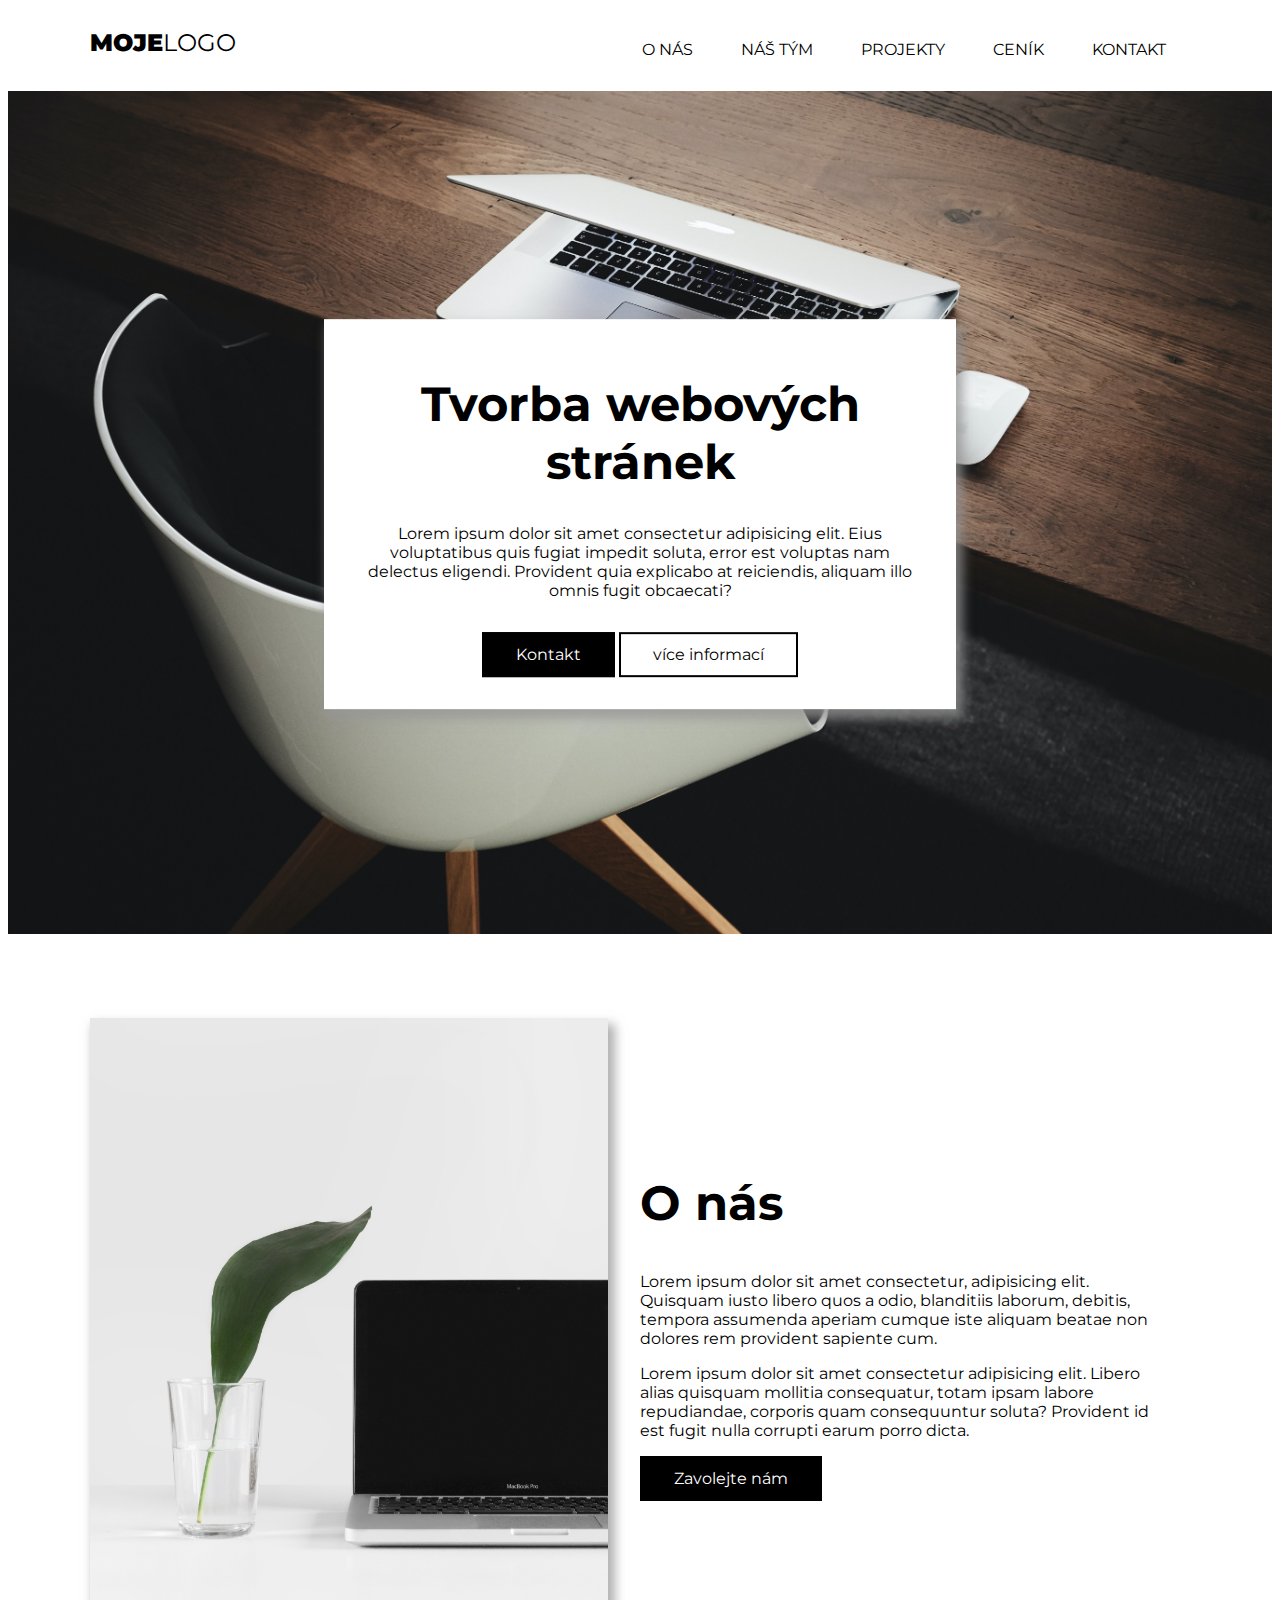
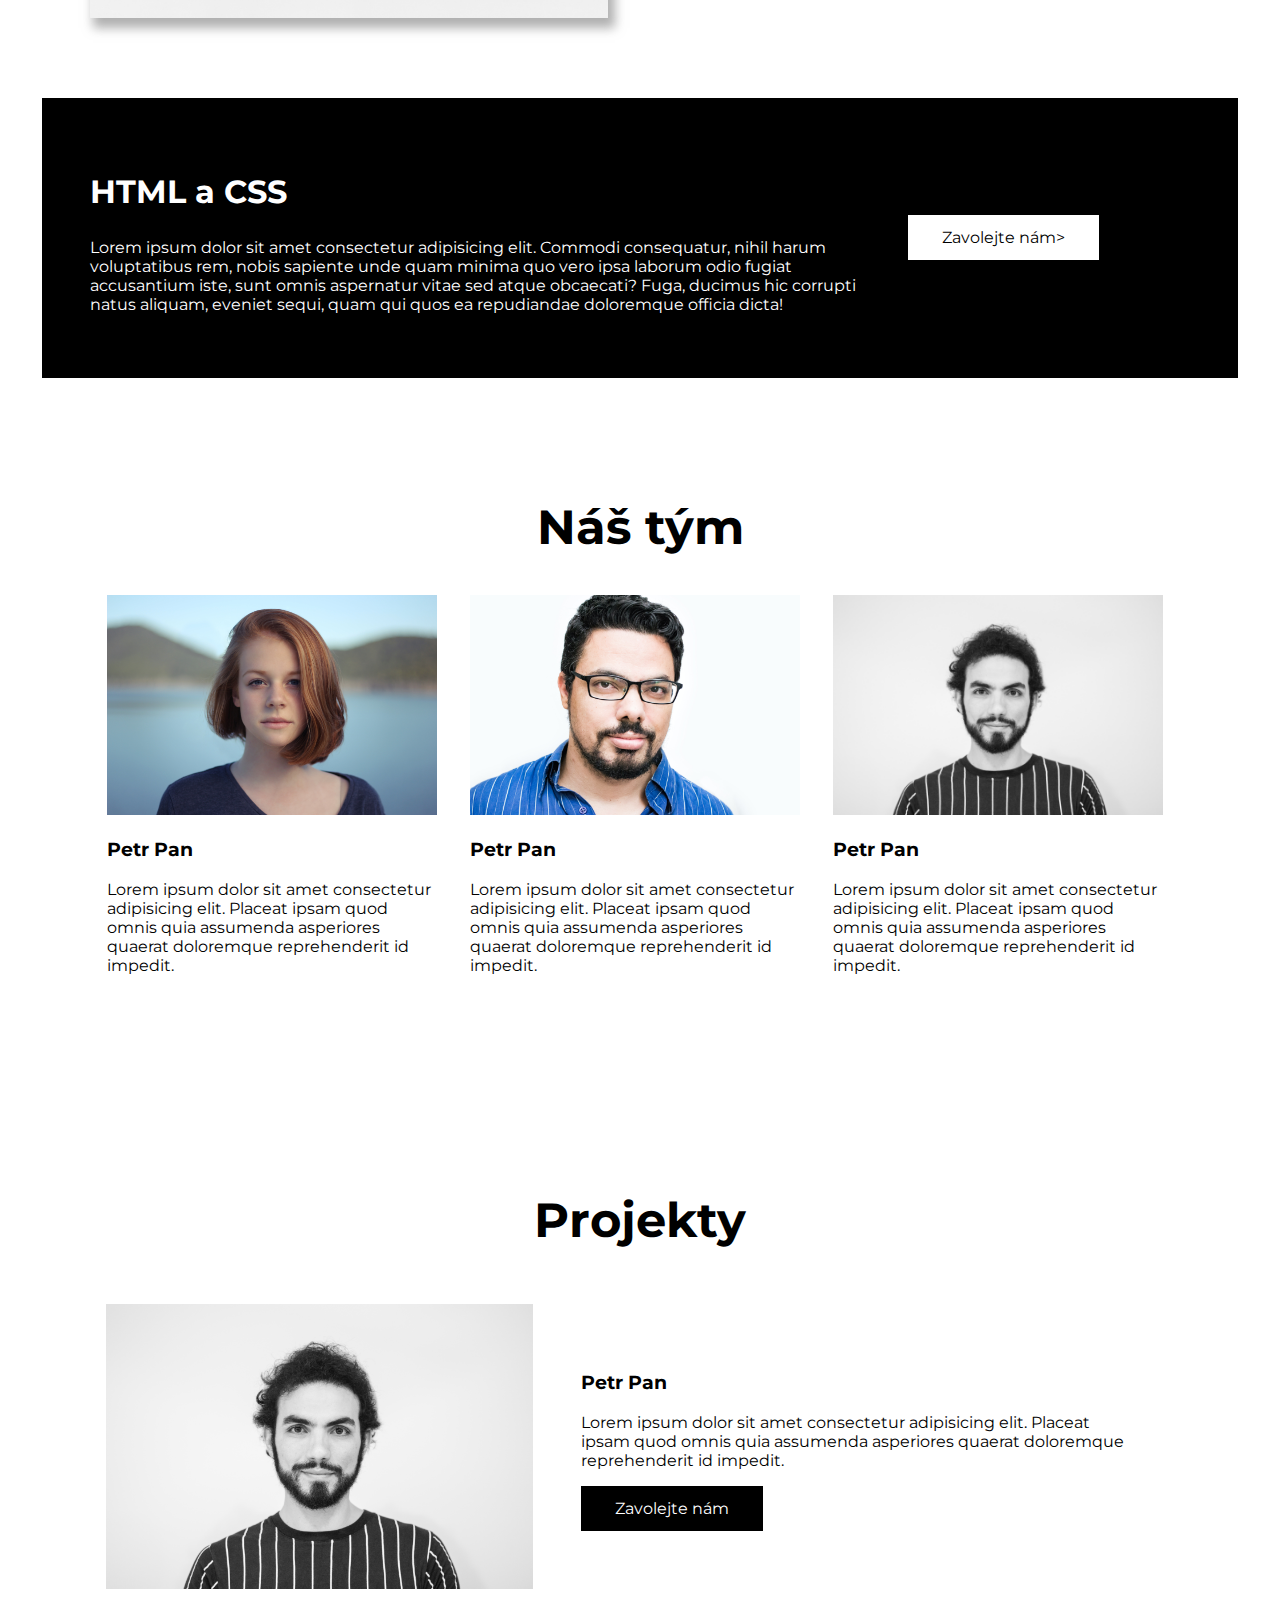
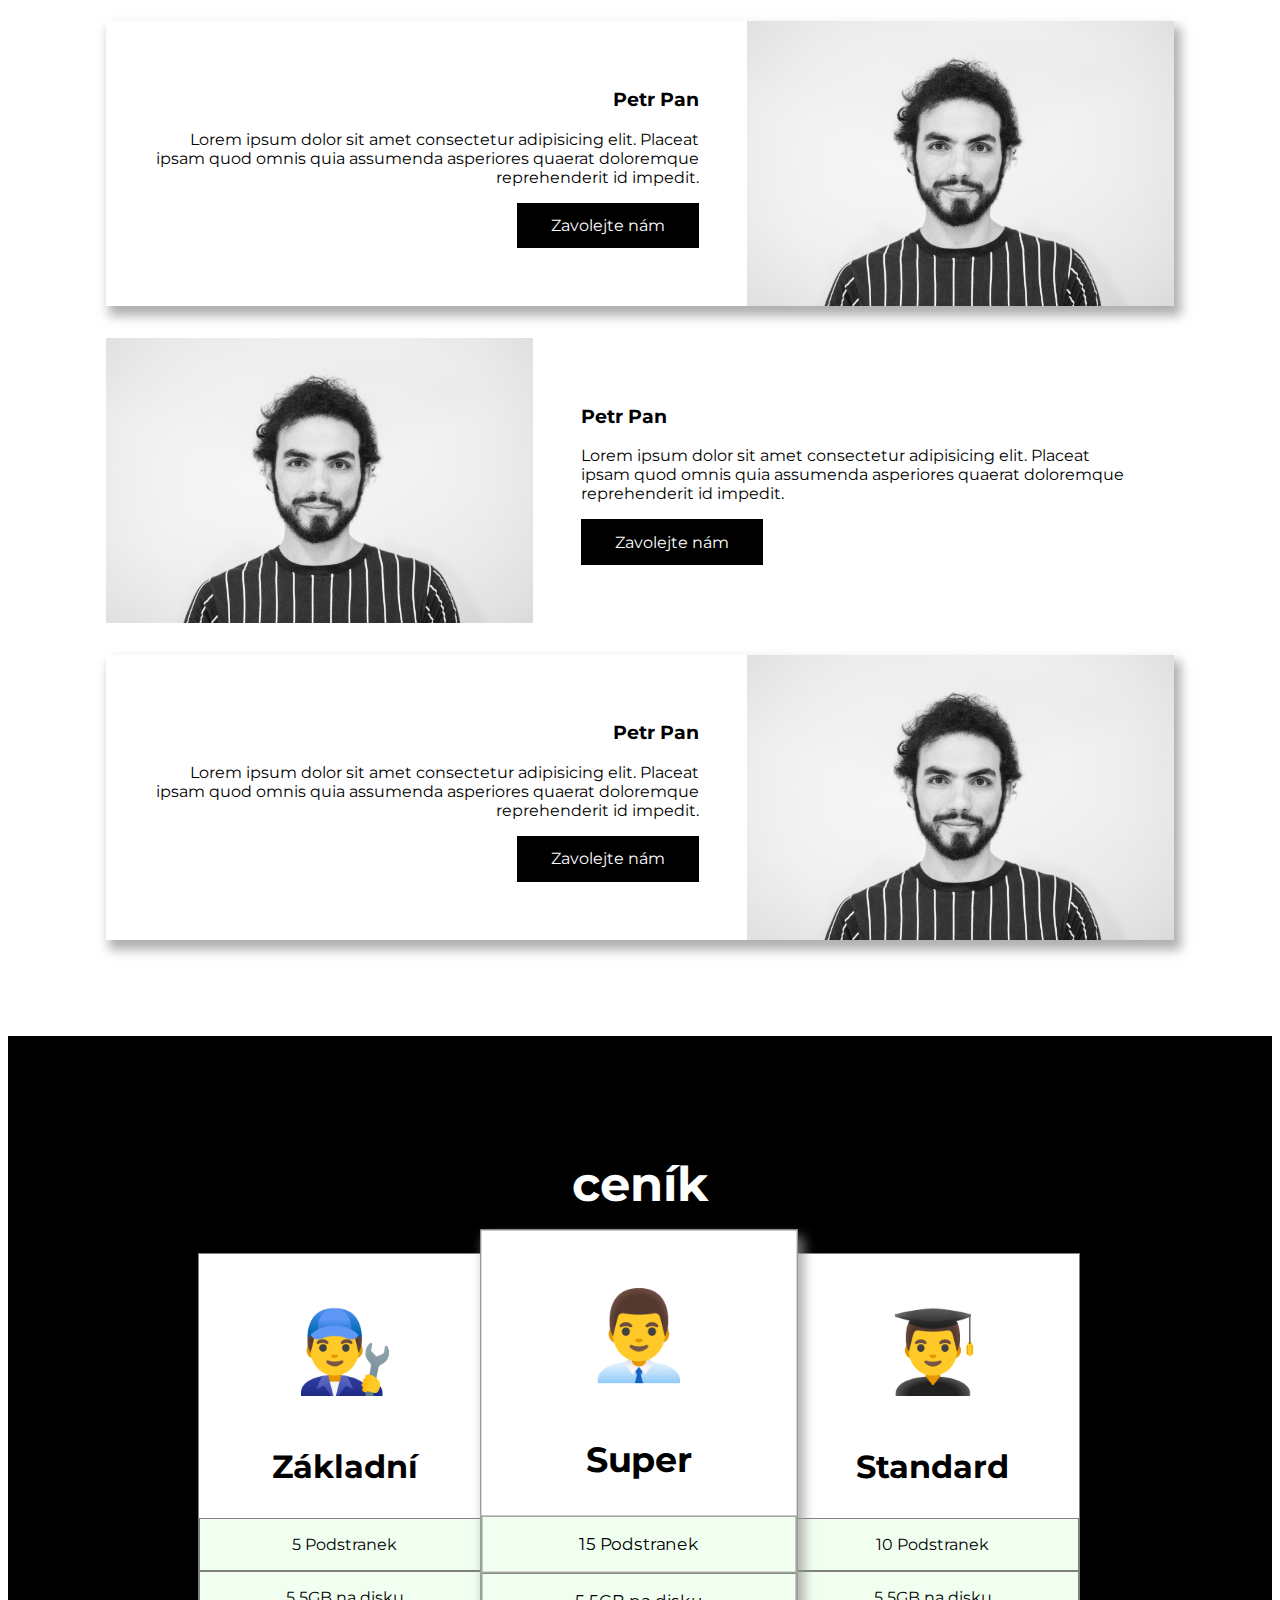
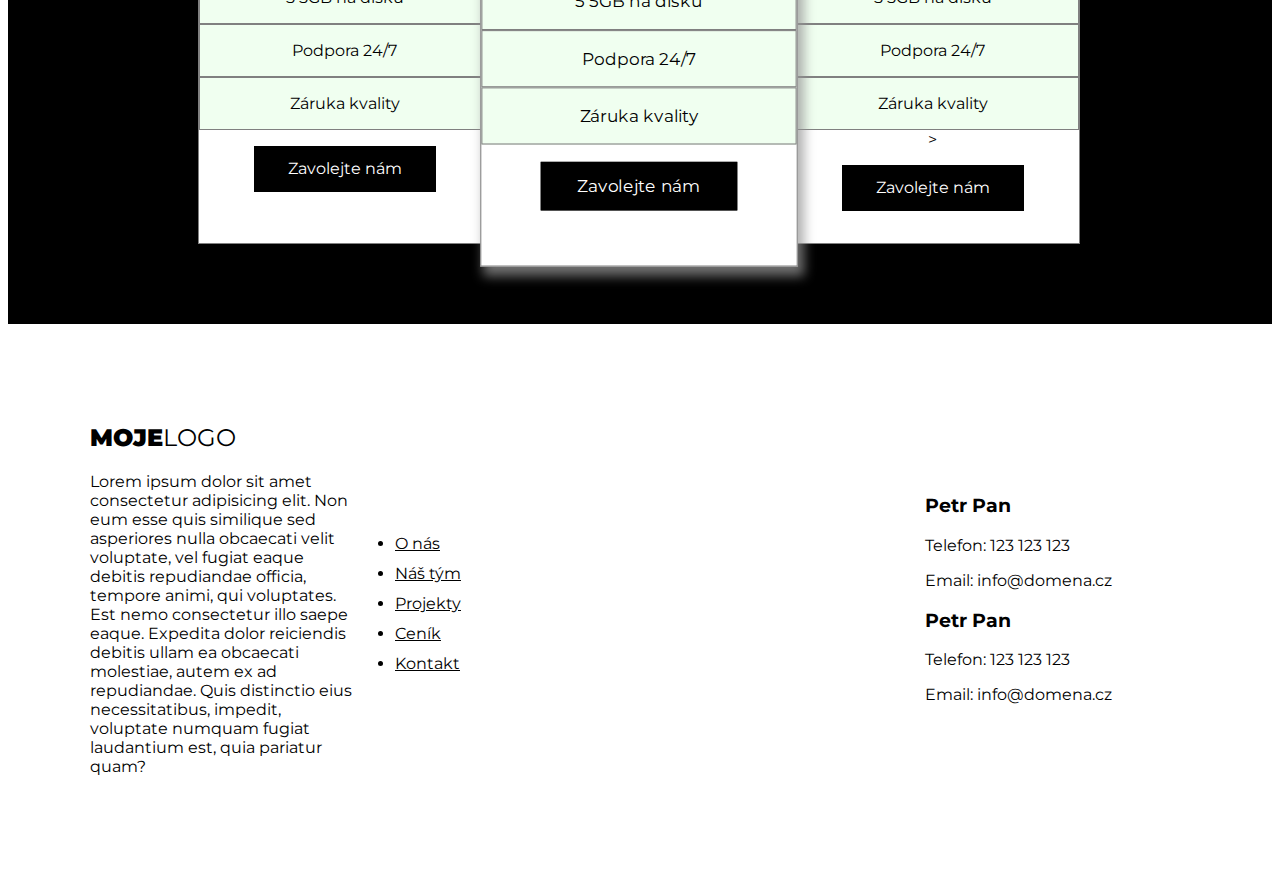
<file: vyhnalek kurz/index.html>
<!DOCTYPE html>

<head>
   
    <title>Vyhnalek kurz</title>
    <link rel="stylesheet" href="style.css"/>
    <link href="https://fonts.googleapis.com/css2?family=Montserrat:ital,wght@0,400;0,900;1,700&display=swap" rel="stylesheet">
    <meta name="viewport" content="width=device-width, initial-scale=1.0">
</head>
<body>
    <nav  class="navigace container ">
      
            <h2 class="logo">Moje<span>Logo</span></h2>
        
        
             <ul>
                 <li><a href="#o-nas">O nás</a></li>
                 <li><a href="#tym">Náš tým</a></li>
                 <li><a href="#projekt">Projekty</a></li>
                 <li><a href="#cenik">Ceník</a></li>
                 <li><a href="#kontakt">Kontakt</a></li>
                 
             </ul>
         </nav>
    <section class="hero">
        <img src="img.jpg"/>
        <div class="hlavnísekce shadow-lg">
            <h1> Tvorba webových stránek</h1>
            <p>Lorem ipsum dolor sit amet consectetur adipisicing elit. Eius voluptatibus quis fugiat impedit soluta, error est voluptas nam delectus eligendi. Provident quia explicabo at reiciendis, aliquam illo omnis fugit obcaecati?</p>
            <div class="tlacitka">
            <button class="btn btn-primary">Kontakt</button>
            <button class="btn btn-outline">více informací</button>
 </div>
</div>

    </section>
    <section id="o-nas" class="o-nas container section-padding">
        <img class="shadow-lg" src="onas.jpg" alt="Kancelář"/>
   
  <article>
      <h2>O nás</h2>
      <p>Lorem ipsum dolor sit amet consectetur, adipisicing elit. Quisquam iusto libero quos a odio, blanditiis laborum, debitis, tempora assumenda aperiam cumque iste aliquam beatae non dolores rem provident sapiente cum.</p>
      <p>Lorem ipsum dolor sit amet consectetur adipisicing elit. Libero alias quisquam mollitia consequatur, totam ipsam labore repudiandae, corporis quam consequuntur soluta? Provident id est fugit nulla corrupti earum porro dicta.</p>
      <button class="btn btn-primary">Zavolejte nám</button>
  </article>
    </section>  
    <section class="call-to-action container">
        <div class="call-to-action-text">
                <h2>
                    HTML a CSS
                </h2>
                <p>Lorem ipsum dolor sit amet consectetur adipisicing elit. Commodi consequatur, nihil harum voluptatibus rem, nobis sapiente unde quam minima quo vero ipsa laborum odio fugiat accusantium iste, sunt omnis aspernatur vitae sed atque obcaecati? Fuga, ducimus hic corrupti natus aliquam, eveniet sequi, quam qui quos ea repudiandae doloremque officia dicta!</p>
            </div>
            
            <div>
                <button class="btn btn-secondary">Zavolejte nám> </button></div>
        </div>
        

    </section>
    <section id="tym" class="tym container  section-padding">
        <h2>Náš tým</h2>
        <div class="row">
            <article class="clentymu">
                
                <img src="divka.jpg"/>
                <h3> Petr Pan</h3>
                <p> Lorem ipsum dolor sit amet consectetur adipisicing elit. Placeat ipsam quod omnis quia assumenda asperiores quaerat doloremque reprehenderit id impedit.</p>
            </article>
            <article class="clentymu">
                
                <img src="mistoholky.jpg"/>
                <h3> Petr Pan</h3>
                <p> Lorem ipsum dolor sit amet consectetur adipisicing elit. Placeat ipsam quod omnis quia assumenda asperiores quaerat doloremque reprehenderit id impedit.</p>
            </article>
            <article class="clentymu">
                
                <img src="petr.jpg"/>
                <h3> Petr Pan</h3>
                <p> Lorem ipsum dolor sit amet consectetur adipisicing elit. Placeat ipsam quod omnis quia assumenda asperiores quaerat doloremque reprehenderit id impedit.</p>
            </article>
        </div>
    </div>
    </section>
   
   
   
    <section id="projekty" class="projekty container  section-padding">
        <h2>Projekty</h2>
        <div class="row">
            <article class="projekt">
                
                <img src="petr.jpg"/>
                <div class="projekt-text">
                    <h3> Petr Pan</h3>
                    <p> Lorem ipsum dolor sit amet consectetur adipisicing elit. Placeat ipsam quod omnis quia assumenda asperiores quaerat doloremque reprehenderit id impedit.</p>
                    
                    
                    <button class="btn btn-primary">Zavolejte nám</button>
                </div>
             

           
            </article>
           
            <article class="projekt shadow-lg">
                
                
                <div class="projekt-text align-right">
                    <h3> Petr Pan</h3>
                    <p> Lorem ipsum dolor sit amet consectetur adipisicing elit. Placeat ipsam quod omnis quia assumenda asperiores quaerat doloremque reprehenderit id impedit.</p>
                    
                    
                    <button class="btn btn-primary">Zavolejte nám</button>
                </div>
                <img src="petr.jpg"/>
                

           
            </article>

            <article class="projekt">
                
                <img src="petr.jpg"/>
                <div class="projekt-text">
                    <h3> Petr Pan</h3>
                    <p> Lorem ipsum dolor sit amet consectetur adipisicing elit. Placeat ipsam quod omnis quia assumenda asperiores quaerat doloremque reprehenderit id impedit.</p>
                    
                    
                    <button class="btn btn-primary">Zavolejte nám</button>
                </div>
             

           
            </article>
           
            <article class="projekt shadow-lg">
                
                
                <div class="projekt-text align-right">
                    <h3> Petr Pan</h3>
                    <p> Lorem ipsum dolor sit amet consectetur adipisicing elit. Placeat ipsam quod omnis quia assumenda asperiores quaerat doloremque reprehenderit id impedit.</p>
                    
                    
                    <button class="btn btn-primary">Zavolejte nám</button>
                </div>
                <img src="petr.jpg"/>
                

           
            </article>
           
    </div>
    
</section>
  
<section id="cenik" class="cenik section-padding ">
      <h2>ceník</h2>
      <div class="row">
       
        <article class="cenik-plan">
            
            <div class="ikona">
                <p>👨‍🔧</p>
            </div>
            <h3> Základní </h3>
            <ul>
                <li>5 Podstranek</li>
                <li>5 5GB na disku</li>
                <li>Podpora 24/7</li>
                <li>Záruka kvality</li>
            </ul>
            <button class="btn btn-primary">Zavolejte nám</button>
        </article>
        <article class="cenik-plan nejlepsi-cenik shadow-lg">
            
            <div class="ikona">
                <p>👨‍💼</p>
            </div>
            <h3> Super</h3>
            <ul>
                <li>15 Podstranek</li>
                <li>5 5GB na disku</li>
                <li>Podpora 24/7</li>
                <li>Záruka kvality</li>
            </ul>
            <button class="btn btn-primary">Zavolejte nám</button>
        </article>
        <article class="cenik-plan">
            
            <div class="ikona">
                <p>👨‍🎓</p>
            </div>
            <h3> Standard</h3>
            <ul>
                <li>10 Podstranek</li>
                <li>5 5GB na disku</li>
                <li>Podpora 24/7</li>
                <li>Záruka kvality</li>>
            </ul>
            <button class="btn btn-primary">Zavolejte nám</button>
        </article>
      </div>

  </section>

  <footer id="kontakt" class="section-padding footer container">
      <div class="row">
          <article class="footer-item">
            <h2 class="logo">Moje<span>Logo</span></h2>
        <p> Lorem ipsum dolor sit amet consectetur adipisicing elit. Non eum esse quis similique sed asperiores nulla obcaecati velit voluptate, vel fugiat eaque debitis repudiandae officia, tempore animi, qui voluptates. Est nemo consectetur illo saepe eaque. Expedita dolor reiciendis debitis ullam ea obcaecati molestiae, autem ex ad repudiandae. Quis distinctio eius necessitatibus, impedit, voluptate numquam fugiat laudantium est, quia pariatur quam?

        </p>
          </article>
          <ul class="footer-main-item">
            <li><a href="onas.html">O nás</a></li>
            <li><a href="onas.html">Náš tým</a></li>
            <li><a href="onas.html">Projekty</a></li>
            <li><a href="onas.html">Ceník</a></li>
            <li><a href="onas.html">Kontakt</a></li>
          </ul>
          <article class="footer-item">
             
              <h3>Petr Pan </h3> 
              <p>Telefon: 123 123 123</p>
              <p>Email: info@domena.cz</p>
             
              <h3>Petr Pan </h3> 
              <p>Telefon: 123 123 123</p>
              <p>Email: info@domena.cz</p>
          </article>
      </div>

  </footer>

 
  
    
</body>
</html>
</file>
<file: vyhnalek kurz/style.css>
* {
    font-family: 'Montserrat', sans-serif;
}
    

nav{
  
    display: flex;
    justify-content: space-between;
}

.logo {
    text-transform: uppercase; 
    font-weight: 900;
}
.logo span {
    font-weight: 400;
}



.navigace{
    background-color:white;
}
.navigace ul{
    display: flex;
    list-style: none;
}


.navigace ul a{
    background-color:white;
    text-decoration: none;
    color: black;
    text-transform: uppercase;
  
}

.navigace ul li{
    padding: 1rem 1.5rem;
    border-bottom: 2px solod white;
}

.navigace ul li:hover{
    border-bottom: 2px solid black;
}

/* Hlavní sekce*/
.hero{
    position: relative;

}
.hero img{
    width: 100%;
}
.hlavnísekce{
    background-color: white;
position: absolute;
top: 50%;
left: 50%;
transform: translate(-50%,-50%);
text-align: center;
padding: 1.5rem 2rem;

}
.hlavnísekce>h1{
    font-size: 3rem;
}
.tlacitka{
    margin-top: 2rem;
    margin-bottom: 0.5rem;
}
/* Tlačítka */
.btn{
    padding: 0.7rem 2rem;
    font-size: 1rem;

}
.btn-primary{
    background-color: black;
    color: white;
    border: 2px solid black;
transition-duration: 0.3;
}
.btn-secondary{
    background-color: white;
    color: black;
    border: 2px solid white;
transition-duration: 0.3;
}
.btn-primary:hover{
    background-color: gray;
    color: black;
}
.btn-secondary:hover{
    background-color: black;
    color: white;              
}


.btn-outline{
    background-color: white;
    color: black;
    border: 2px solid black;
   
    
} 

/*o nás*/

.o-nas{
    display: flex;
    align-items: center;
}

.o-nas > img{
    width: 50%;
    height: 600px;
    object-fit: cover;

}
.o-nas>article > h2{
    font-size: 3rem;

}
.o-nas > article {
    padding: 2rem;
    width: 50%;
}
/*call to action*/
.call-to-action{
    background-color: black;
    color: white;
    padding: 3rem;
    display: flex;
    align-items: center;
    
}
.call-to-action h2{
    font-size: 2rem ;
}
.call-to-action-text{

width: 70%;
padding-right: 3rem;


}

/*náš tým*/
.tym>h2 {
    font-size: 3rem;
    text-align:center;
   
}
.row{
    display: flex;

}
.clentymu{
    width: 30%;
    margin-left: 1.5%;
    margin-right: 1.5%;

}
.clentymu img{
    width: 100%;
}

/*projekty*/
.projekty> h2{
    font-size: 3rem;
    text-align: center;
}
.projekt{ 
    display: flex;
    margin: 1rem;


}

.projekt> img{
    width: 40%;
    object-fit: cover;

}
.projekt-text{
    padding: 3rem;
    
}
.projekty .row{
    flex-direction: column;
}
.align-right{
   text-align: right;
}

/* cenik*/
.cenik{
    background-color: black;
    color: white;
}
.nejlepsi-cenik{
    transform: scale(1.08 );
}
.cenik h2{
    font-size: 3rem;
    text-align: center;


}

.cenik .row{
    width: 70%;
    margin-left: auto;
    margin-right: auto;
}
.cenik-plan {
    width: 33%;
    text-align: center;
    background-color: white;
    color: black;
    border: 1px solid grey;
    padding-bottom: 2rem;



}
.cenik-plan h3{
    font-size: 2rem;

}
.cenik-plan ul{
    padding: 0;
    list-style: none;

}
.cenik-plan ul li{
   border: 1px solid grey;
   padding: 1rem;
   background-color: honeydew;

}


.ikona>p{
    font-size: 5rem;
margin: 3rem 0;
}


/*footer*/
.footer ul a{
    font-size: 1rem;
    color: black;

}
.footer ul li{
    padding-top:0.7rem ;
}

.footer .row{
    align-items: center;
}
.footer-item{
    width: 25%;

}
.footer-main-item{
    width: 50%;
}


/*vseobecne*/
.container{
    width: 1100px;
    margin-left: auto;
    margin-right: auto;
}
.shadow{
    -webkit-box-shadow: 5px 8px 8px 2px rgba(0,0,0,0.75); 
box-shadow: 5px 8px 8px 2px rgba(0,0,0,0.75);
}

.shadow-lg{
    -webkit-box-shadow: 5px 8px 10px 2px rgba(150,150,150,0.75); 
box-shadow: 5px 8px 10px 2px rgba(150,150,150,0.75);
}

.section-padding{
   padding-top: 5rem; 
   padding-bottom: 5rem;
}

@media(max-width:700px){
    .container{
        width: 98%;
        margin-left: 1%;
        margin-right: 1%;
    }
    .navigace,
  
    .navigace ul{
        flex-direction: column;
        text-align: center;
        padding: 0;

    }

.hero img {
    height: 800px ;
    object-fit: cover;
}
.o-nas{
flex-direction: column-reverse;
}
.o-nas img{
    width: 100%;
}



.call-to-action{
   padding:1rem 0;
   text-align: center;
   
   flex-direction: column
}
.call-to-action-text{
    width: 100%;
    padding-right: 0;
}
.row{
    flex-direction:column ;
}
.clentymu,
.footer-item,
.footer-main-item,
.projekt img,
.cenik-plan{
    width: 100%;
    margin-right: 0;
    margin-left: 0;

}


.projekt {
    flex-direction: column;

}



.align-right{
    text-align: left;
}
.cenik .row{

    width: 90%;
    
}
.nejlepsi-cenik{
    transform: scale(1);
}
.footer ul{
        padding: 0;
}

}
</file>
